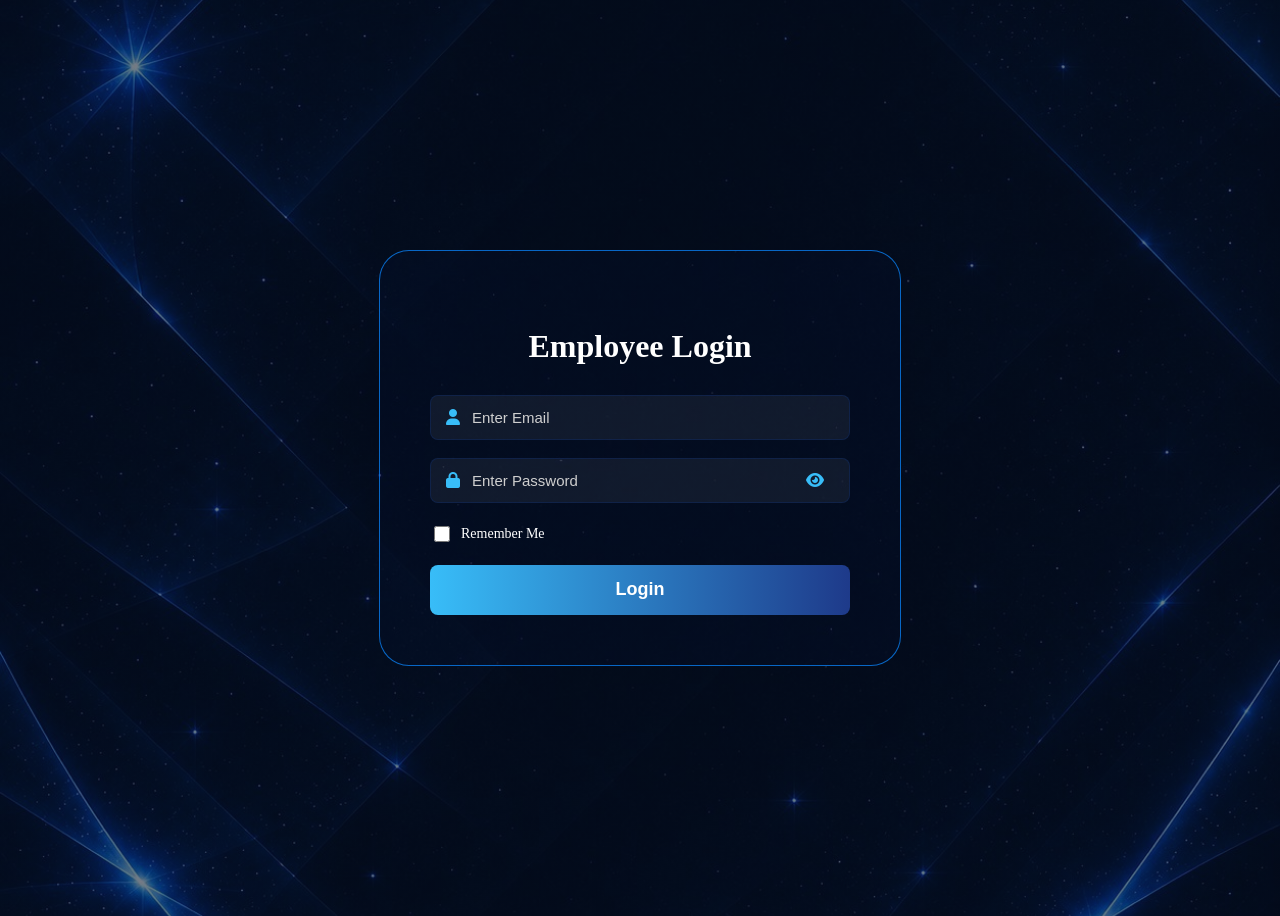
<file: index.html>
<html lang="en">

<head>

    <meta charset="UTF-8">

    <meta name="viewport"
          content="width=device-width, initial-scale=1.0">

    <title>Employee Directory</title>

    <!-- Bootstrap -->
    <link href="https://cdn.jsdelivr.net/npm/bootstrap@5.3.8/dist/css/bootstrap.min.css"
          rel="stylesheet">

    <!-- Bootstrap Icons -->
    <link href="https://cdn.jsdelivr.net/npm/bootstrap-icons@1.11.3/font/bootstrap-icons.css"
          rel="stylesheet">

    <!-- Your CSS -->
    <link rel="stylesheet" href="style.css">

</head>


<body style="background:#0b1020;">

<div class="container-fluid py-3">

    <div class="dashboard">

        <div class="row">


            <!--  SIDEBAR -->

            <div class="col-lg-3">

                <div class="sidebar">

                    <h4 class="mb-4">
                        Employee Team Directory
                    </h4>

                    <ul>

                        <li onclick="showDashboard()">
                            🏠 Dashboard
                        </li>

                        <li onclick="showSearch()">
                            🔍 Search Employee
                        </li>

                        <li onclick="showTopPerformers()">
                            ⭐ Emp Top Performers
                        </li>

                        <li onclick="showProfile()">
                            👤 My Profile
                        </li>

                    </ul>

                </div>

            </div>


            <!-- MAIN CONTENT  -->

            <div class="col-lg-9">


                <!--  SEARCH PAGE  -->

                <div id="searchSection"
                     style="display:none;">

                    <div class="card p-3"
                         style="background-color:rgb(17,10,114);">

                        <input type="text"
                               id="searchPage"
                               class="form-control mb-4"
                               placeholder="Search Employee"
                               style="
                               background:rgba(255,255,255,0.05);
                               border:3px solid #37b6ff;
                               color:white;
                               border-radius:15px;
                               box-shadow:0 0 10px rgba(11,162,249,0.4);
                               ">


                        <div class="row"
                             id="searchContainer"
                             style="
                             background:rgba(20,30,55,0.85);
                             border:1px solid rgba(0,191,255,0.3);
                             border-radius:25px;
                             padding:30px;
                             box-shadow:0 0 20px rgba(0,191,255,0.3);
                             ">

                        </div>

                    </div>

                </div>


                <!--  DASHBOARD  -->

                <div id="dashboardSection">

                    <h1 class="text-center mb-4">
                        Employee Directory Dashboard
                    </h1>


                    <!-- Add Employee Button -->

                    <button class="btn btn-primary mb-3"
                            onclick="showForm()">

                        <i class="bi bi-person-plus"></i>
                        Add Employee

                    </button>


                    <!-- Employee Form -->

                    <div id="employeeForm"
                         style="display:none;">

                        <input type="text"
                               id="empName"
                               placeholder="Employee Name">

                        <input type="text"
                               id="empDepartment"
                               placeholder="Department">

                        <input type="email"
                               id="empEmail"
                               placeholder="Email">

                        <input type="text"
                               id="empImage"
                               placeholder="Image Path">


                        <button class="btn btn-success"
                                onclick="addEmployee()">

                            Confirm

                        </button>

                    </div>


                    <!-- Search / Department / Sort -->

                    <div class="row mb-4">

                        <div class="col-md-4">

                            <input type="text"
                                   id="search"
                                   class="form-control"
                                   placeholder="Search Employee">

                        </div>


                        <div class="col-md-4">

                            <select id="department"
                                    class="form-select">

                                <option value="All">
                                    All Departments
                                </option>

                                <option value="IT">
                                    IT
                                </option>

                                <option value="HR">
                                    HR
                                </option>

                                <option value="Finance">
                                    Finance
                                </option>

                            </select>

                        </div>


                        <div class="col-md-4 mb-3">

                            <select id="sort"
                                    class="form-select">

                                <option value="az">
                                    A-Z
                                </option>

                                <option value="za">
                                    Z-A
                                </option>

                            </select>

                        </div>

                    </div>


                    <!-- Employee Cards -->

                    <div class="row"
                         id="employeeContainer"
                         style="
                         background:rgba(20,30,55,0.85);
                         border:2px solid rgba(0,140,255,0.95);
                         border-radius:25px;
                         padding:30px;
                         box-shadow:0 0 20px rgba(68,199,242,0.3);
                         ">

                    </div>

                </div>


                <!-- ================= TOP PERFORMERS ================= -->

                <div id="topSection"
                     style="display:none;">

                    <div class="card p-3"
                         style="
                         background:rgba(15,25,45,0.85);
                         border:2px solid #37b6ff;
                         border-radius:30px;
                         color:rgb(106,218,249);
                         box-shadow:0 0 15px rgba(0,191,255,0.4);
                         backdrop-filter:blur(12px);
                         ">

                        <h3>
                            ⭐ Top Performers
                        </h3>

                        <ul>

                            <li>
                                Sakshi Galave - IT
                            </li>

                            <li>
                                Rahul Sharma - HR
                            </li>

                            <li>
                                Priya Patil - Finance
                            </li>

                        </ul>

                    </div>

                </div>


                <!-- ================= PROFILE ================= -->

                <div id="profileSection"
                     style="display:none;">

                    <div class="card p-4 text-center profile-card">


                        <img src="image.jpeg"
                             width="220"
                             height="220"
                             class="rounded-circle mx-auto">


                        <h3 class="mt-3"
                            id="profileName">

                            Sakshi Galave

                        </h3>


                        <p>
                            Email :
                            <span id="profileEmail">
                                sakshi918@gmail.com
                            </span>
                        </p>


                        <p>
                            Role :
                            <span id="profileRole">
                                Admin
                            </span>
                        </p>


                        <p>
                            Department :
                            <span id="profileDepartment">
                                IT
                            </span>
                        </p>


                        <!-- Profile Buttons -->

                        <div class="d-flex justify-content-center gap-3 mt-4">


                            <!-- Edit -->

                            <button class="btn btn-info px-4 py-2 rounded-pill shadow profile-btn"
                                    onclick="editProfile()">

                                <i class="bi bi-pencil-square"></i>

                                Edit Profile

                            </button>


                            <!-- Logout -->

                            <button class="btn btn-danger px-4 py-2 rounded-pill shadow logout-btn"
                                    onclick="logoutUser()">

                                <i class="bi bi-box-arrow-right"></i>

                                Logout

                            </button>

                        </div>

                    </div>

                </div>

            </div>

        </div>

    </div>

</div>


<!-- ================= EMPLOYEE DETAILS MODAL ================= -->

<div class="modal fade"
     id="employeeModal"
     tabindex="-1">

    <div class="modal-dialog">

        <div class="modal-content">

            <div class="modal-header">

                <h5 class="modal-title">
                    Employee Details
                </h5>

                <button type="button"
                        class="btn-close"
                        data-bs-dismiss="modal">
                </button>

            </div>


            <div class="modal-body"
                 id="modalBody">

            </div>

        </div>

    </div>

</div>


<!-- ================= EDIT PROFILE MODAL ================= -->

<div class="modal fade"
     id="editProfileModal"
     tabindex="-1">

    <div class="modal-dialog">

        <div class="modal-content">


            <div class="modal-header">

                <h5 class="modal-title">
                    Edit Profile
                </h5>

                <button type="button"
                        class="btn-close"
                        data-bs-dismiss="modal">
                </button>

            </div>


            <div class="modal-body">


                <div class="mb-3">

                    <label class="form-label">
                        Name
                    </label>

                    <input type="text"
                           id="editName"
                           class="form-control">

                </div>


                <div class="mb-3">

                    <label class="form-label">
                        Email
                    </label>

                    <input type="email"
                           id="editEmail"
                           class="form-control">

                </div>


                <div class="mb-3">

                    <label class="form-label">
                        Role
                    </label>

                    <input type="text"
                           id="editRole"
                           class="form-control">

                </div>


                <div class="mb-3">

                    <label class="form-label">
                        Department
                    </label>

                    <input type="text"
                           id="editDepartment"
                           class="form-control">

                </div>


            </div>


            <div class="modal-footer">

                <button type="button"
                        class="btn btn-secondary"
                        data-bs-dismiss="modal">

                    Cancel

                </button>


                <button type="button"
                        class="btn btn-primary"
                        onclick="saveProfile()">

                    <i class="bi bi-check-circle"></i>

                    Save Changes

                </button>

            </div>

        </div>

    </div>

</div>


<!-- BOOTSTRAP JS  -->

<script src="https://cdn.jsdelivr.net/npm/bootstrap@5.3.8/dist/js/bootstrap.bundle.min.js"></script>


<!-- YOUR JS  -->

<script src="script.js"></script>

</body>

</html>
</file>
<file: style.css>
*{
    margin:0;
    padding:0;
    box-sizing:border-box;
}




body{
    background:#0B1120;
    margin:0;
    padding:0;
    color:white;
    font-family:Arial, sans-serif;


     overflow-x:hidden;
}

.dashboard{
    background:#111827;
    border-radius:25px;
    padding:30px;
    box-shadow:0 5px 25px rgba(0,0,0,0.4);
}

.sidebar{
    background:#1E293B;
    border-radius:20px;
    padding:25px;
    min-height:100vh;
}

.sidebar h4{
    font-weight:bold;
    margin-bottom:30px;
    color:white;
}

.sidebar ul{
    list-style:none;
    padding:0;
}

.sidebar li{
    padding:14px;
    margin-bottom:12px;
    border-radius:12px;
    cursor:pointer;
    transition:0.3s;
    color:#d1d5db;
    font-size:18px;
}

/*.sidebar li:hover{
    background:#ed8b3a;
    color:white;
    transform:translateX(5px);
}

.sidebar .active{
    background:#edb13a;
    color:white;
}*/

/* Heading */
h1{
    color:white;
    margin-bottom:30px;
}


/* Search and Select */
.form-control,
.form-select{
    background:#1E293B;
   border: 1px solid #00bfff;
    box-shadow: 0 0 15px #00cfff;
    color:white;
}

.form-control::placeholder{
    color:#9ca3af;
}



/* Button */
.btn-primary{
    background:#2046ef;
    border:none;
}

.btn-primary:hover{
    background:#185dac;
}

/* Employee Cards */
.employee-card{
    background:rgba(20,30,55,0.85);
    border: 1px solid #00bfff;
    border-radius:20px;
    padding:20px;
    color:white;
    box-shadow: 0 0 15px #00cfff;
    transition:0.3s;
}

.employee-card:hover{
    transform:translateY(-8px);
    box-shadow:   0 0 35px #00c6ff;
}

.employee-card img{
    width:100px;
    height:100px;
    border-radius:50%;
    object-fit:cover;
    display:block;
    margin:auto;
    border:3px solid #3998e6;
    box-shadow: 0 0 15px #00cfff;
}

.employee-card h5{
    margin-top:20px;
    color:white;
}

.employee-card p{
    color:#cbd5e1;
}

/* Profile Card */
#profileSection .card{
    background:rgba(20,40,80,0.5);
    border: 2px solid #00cfff;
    border-radius: 20px;
    color:white;
     box-shadow: 0 0 15px #00cfff;
    backdrop-filter:blur(15px);
   
}

/*profile img */
#profileSection img {
    border: 3px solid #00cfff;
    box-shadow: 0 0 15px #00cfff;

}

/*name*/
#profileSection h3{
    color: white;
    font-weight: bold;
}

/*department & email*/
#profileSection p{
    color: #d6f4ff;
    font-size: 18px;
}





/* Modal */
.modal-content{
    background:#1E293B;
    color:white;
}




/* Sidebar */
.sidebar{
    width:280px;
    background:#081225;
    border-radius:30px;
    padding:30px;
    box-shadow:0 0 30px rgba(0,150,255,.2);
}

.sidebar h2{
    color:white;
    margin-bottom:50px;
}

.sidebar ul{
    list-style:none;
    padding:0;
}

.sidebar li{
    padding:18px;
    margin-bottom:20px;
    border-radius:15px;
    cursor:pointer;
    transition:.3s;
}

.sidebar li:hover,
.sidebar .active{
    background:linear-gradient(
        90deg,
        #0c488c,
        #0da8d3
    );

    box-shadow:0 0 20px #357a8d;
}

/* Main Section */
.content{
    flex:1;
    margin-left:30px;
    background:#081225;
    padding:40px;
    border-radius:30px;
    box-shadow:0 0 30px rgba(0,150,255,.2);
}

.content h1{
    font-size:55px;
    margin-bottom:30px;
}

/* Search Box */
.search-box{
    background:#102040;
    border:2px solid #00c6ff;
    color:rgb(139, 135, 199);
    padding:15px;
    border-radius:15px;
}

.search-box::placeholder{
    color:#4eb5f4;
}











#searchSection{
    background:#0a1f5e;
    border-radius:25px;
    padding:35px;
    box-shadow:0 8px 30px rgba(29, 184, 109, 0.15);
}




#searchSection h1{
    color:#111827;
    font-size:55px;
    font-weight:bold;
}



#searchSection input{
    background:#1e2b45;
    color:white;
    border:none;
    border-radius:12px;
    padding:15px;
}

#searchSection input::placeholder{
    color:#01070c;
}













/* Add new  Employee Form Style */

#employeeForm{

    display: none;
    width: 400px;
    margin: 20px auto;
    padding: 35px;

    background: rgba(20,30,55,0.90);

    border: 2px solid #37b6ff;
    border-radius: 25px;

    box-shadow: 0 0 10px rgba(0, 191, 255, 0.975);

    backdrop-filter: blur(15px);
}


/* Form Input Style */

#employeeForm input{

    background: rgba(255,255,255,0.05);

    border: 2px solid #37b6ff;

    color: white;

    border-radius: 15px;
     box-shadow: 0 0 10px rgba(0, 191, 255, 0.975);

    padding: 12px;

    margin-bottom: 15px;
}


/* Placeholder Color */

#employeeForm input::placeholder{

    color: rgba(209, 216, 243, 0.89);
}


/* Confirm Button Style */

#employeeForm button{

    width: 120px;

    border-radius: 25px;
     box-shadow: 0 0 20px rgba(0, 191, 255, 0.975);


    border: 1px solid #37b6ff;

    font-weight: bold;

    display: block;

    margin: auto;
}


/*profile edit & logout btn*/

.profile-btn{

    background: #00d9ff;
    border: none;

    color: white;
    font-weight: 600;
    transition: .3s;
    box-shadow: 0 0 15px #00d9ff;

}

.profile-btn:hover{

    background: #00b8d4;
    transform: translateY(-3px);
    box-shadow: 0 0 15px #00d9ff;

}

/*logout btn*/

.logout-btn{

    background: #ec1a1a;
    border: none;
    color: white;
    font-weight: 600;
    transition: .3s;
    box-shadow: 0 0 15px #f11e1e;

}

.logout-btn:hover{

    background: #d63031;

    transform: translateY(-3px);

    box-shadow: 0 0 25px #ff4d4d;

}


/*Icons*/


.profile-btn i,
.logout-btn i{

    margin-right: 8px;

}

/* mobile*/

@media(max-width: 576px){

    .d-flex{

        flex-direction: column;

        align-items: center;
    }

    .profile-btn,
    .logout-btn{

        width: 220px;


    }
}














/* ==========================
   Edit Profile Modal
========================== */

.modal-content{

    background:#10192d;
    border:2px solid #37b6ff;
    border-radius:20px;
    box-shadow:0 0 25px rgba(55,182,255,.4);

}

.modal-title{

    color:#37b6ff;
    font-weight:bold;

}

.modal-body label{

    color:#8fdcff;
    font-weight:600;

}

.modal-body input{

    background:#17233d;
    border:2px solid #37b6ff;
    color:white;
    border-radius:12px;

}

.modal-body input:focus{

    background:#17233d;
    color:white;
    border-color:#00e5ff;
    box-shadow:0 0 15px #00e5ff;

}

.profile-btn{

    background:#00bcd4;
    border:none;
    color:white;
    font-weight:bold;
    transition:.3s;

}

.profile-btn:hover{

    transform:translateY(-3px);
    box-shadow:0 0 20px cyan;

}

.logout-btn{

    background:#ff4d4d;
    color:white;
    border:none;
    font-weight:bold;

}

.logout-btn:hover{

    box-shadow:0 0 20px red;

}









/*Responsive Design*/

/* Tablet */
@media (max-width: 992px){

    .sidebar{
        width:100%;
        min-height:auto;
        margin-bottom:20px;
    }

    .content{
        margin-left:0;
        padding:20px;
    }

    .content h1{
        font-size:38px;
    }

    #employeeForm{
        width:90%;
    }

}

/* Mobile */
@media (max-width:768px){

    .dashboard{
        padding:15px;
    }

    .sidebar{
        width:100%;
        padding:20px;
        border-radius:15px;
        min-height:auto;
    }

    .content{
        margin-left:0;
        padding:15px;
        border-radius:15px;
    }

    .content h1,
    #searchSection h1{
        font-size:30px;
        text-align:center;
    }

    .employee-card{
        padding:15px;
    }

    .employee-card img{
        width:80px;
        height:80px;
    }

    #employeeForm{
        width:95%;
        padding:20px;
    }

    .search-box,
    .form-control,
    .form-select,
    button{
        width:100%;
    }

}

/* Small Mobile */
@media (max-width:480px){

    h1,
    .content h1,
    #searchSection h1{
        font-size:24px;
    }

    .sidebar h2,
    .sidebar h4{
        font-size:22px;
        text-align:center;
    }

    .sidebar li{
        font-size:16px;
        padding:12px;
    }

    .employee-card{
        padding:12px;
    }

    .employee-card img{
        width:70px;
        height:70px;
    }

    #employeeForm{
        width:100%;
        padding:15px;
    }

    .profile-btn,
    .logout-btn{
        width:100%;
        margin-bottom:10px;
    }

}
</file>
<file: login.css>
GOOGLE FONT{

@import url('https://fonts.googleapis.com/css2?family=Poppins:wght@300;400;500;600;700&display=swap');
   }
   RESET

*{
    margin:0;
    padding:0;
    box-sizing:border-box;
    font-family:'Poppins',sans-serif;
}

  /* BODY
 */

body{

    min-height:100vh;

    display:flex;

    justify-content:center;

    align-items:center;

    background:
linear-gradient(rgba(5,15,35,.55),rgba(5,15,35,.55)),
url("images/bg.jpg");

    background-size:cover;

    background-position:center;

    background-repeat:no-repeat;

    overflow:hidden;

}

/*LOGIN CONTAINER */

.login-container{
    width:420px;
    padding:50px;

    background:rgba(12, 35, 77, 0.10);

   

    border:1px solid rgba(11, 127, 243, 0.79);
    border-radius:30px;

   
}

/*TITLE */

.login-box h2{

    color:#fff;

    text-align:center;

    margin-bottom:30px;

    font-size:32px;

    font-weight:600;

}

/* INPUT BOX*/

.input-box{

    display:flex;

    align-items:center;

    margin-bottom:18px;

    padding:12px 15px;

    border-radius:8px;

    background:rgba(255,255,255,0.06);

    border:1px solid rgba(9, 82, 228, 0.15);

}
/* ICONS*/

.input-box i{

   
    color:#38BDF8;

    font-size:16px;

    margin-right:10px;
}

/*INPUT*/

.input-box input{

    flex:10;

    background:transparent;

    border:none;

    outline:none;

    color:#f7f2f2;

    font-size:15px;

}

/*PLACEHOLDER*/

.input-box input::placeholder{

    color:#cfcfcf;

}

/* EYE ICON */

.eye{

    cursor:pointer;

    color:#38BDF8;

    margin-left:10px;

}

/* REMEMBER ME */

.remember{

    display:flex;

    align-items:center;

    gap:8px;

    margin:20px 0;

    color:#fff;

    font-size:14px;

}

.remember input{

    width:16px;

    height:16px;

       accent-color:#38BDF8;

}

/* LOGIN BUTTON */

button{

    width:100%;

    height:50px;

    border:none;

    border-radius:8px;

    background:linear-gradient(90deg,#38BDF8,#1E3A8A);

    color:white;

    font-size:18px;

    font-weight:600;

    cursor:pointer;

    transition:.3s;

}
/*BUTTON HOVER*/

button:hover{

     transform:translateY(-2px);

    box-shadow:0 0 20px rgba(26, 161, 219, 0.45);

}

/*
   INPUT HOVER
 */

.input-box:hover{

    border-color:#38BDF8;

}

/* 
   INPUT FOCUS
*/
.input-box:focus-within{

    border-color:#38BDF8;

    box-shadow:0 0 10px rgba(8, 165, 233, 0.35);

}

/* ===========================
   RESPONSIVE
=========================== */

@media (max-width:480px){

    .login-box{

        width:90%;

        padding:25px;

    }

    .login-box h2{

        font-size:28px;

    }

    button{

        height:48px;

    }

}
</file>
